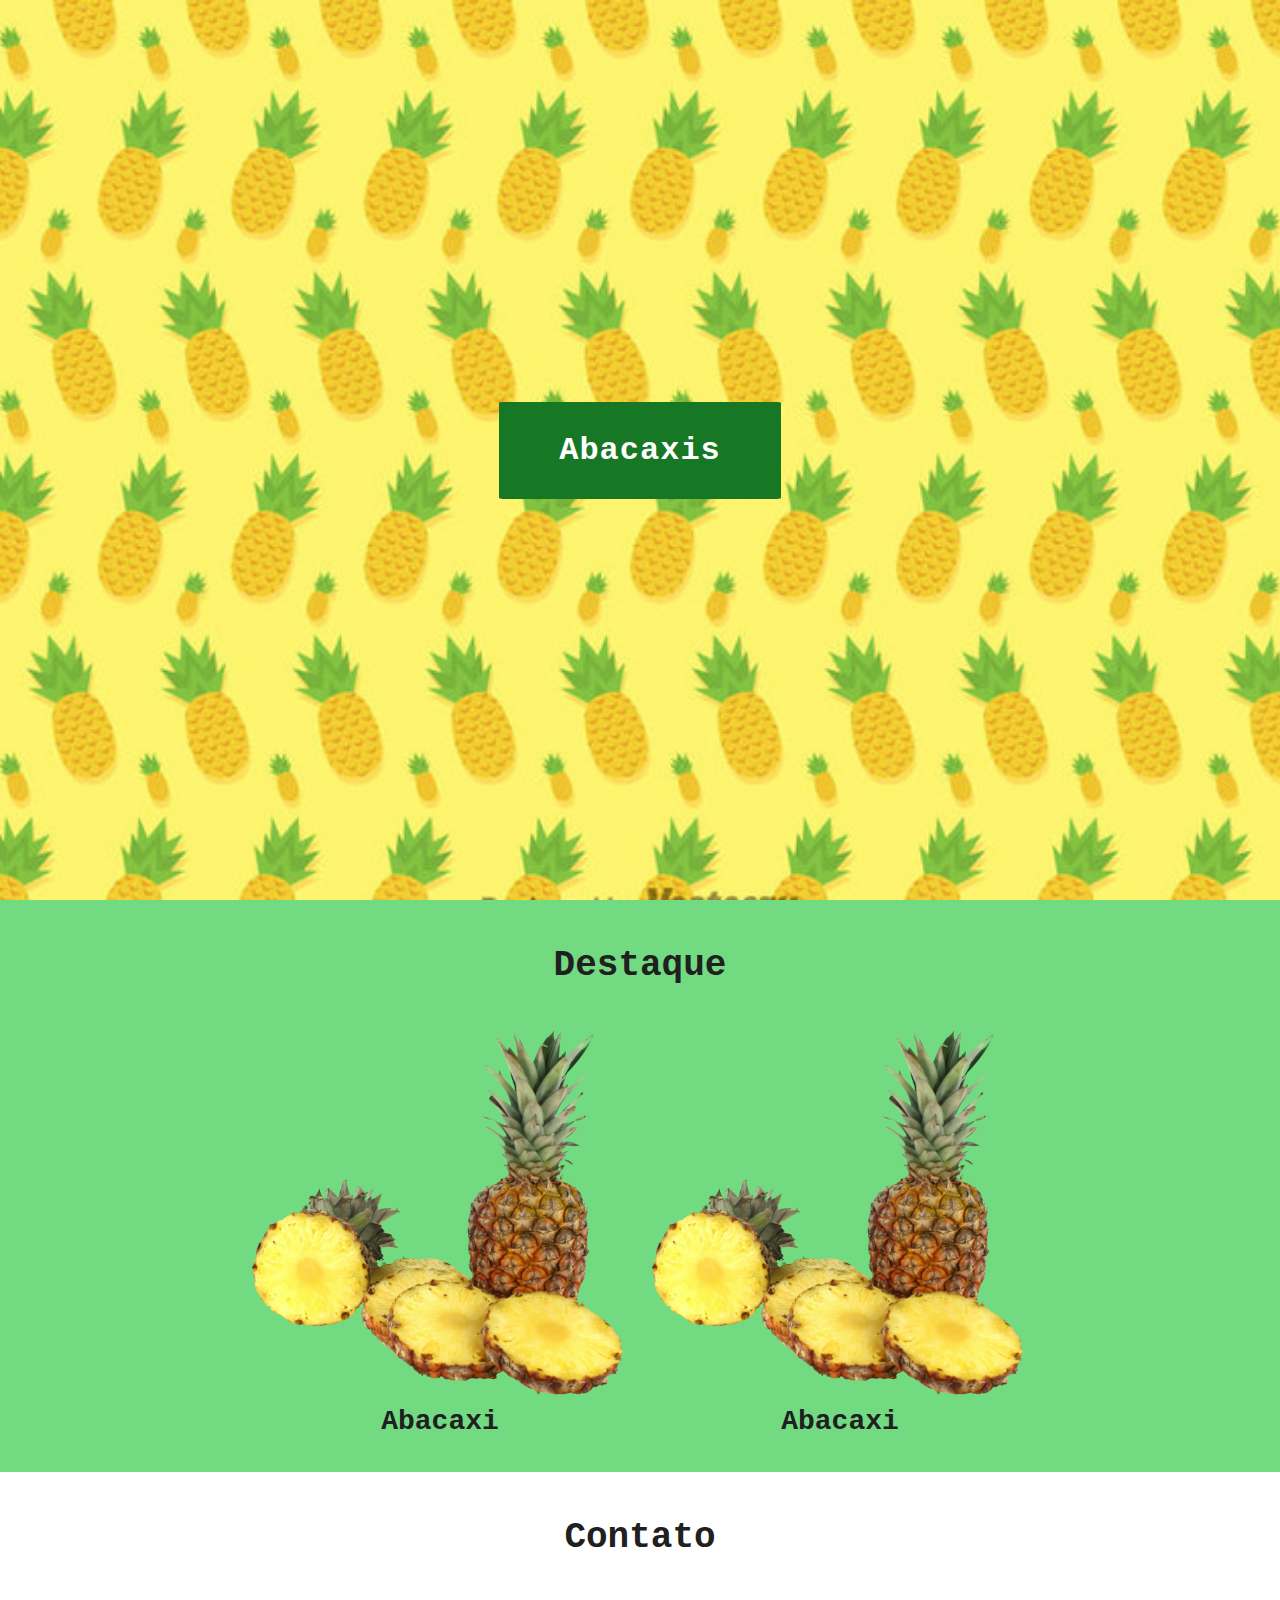
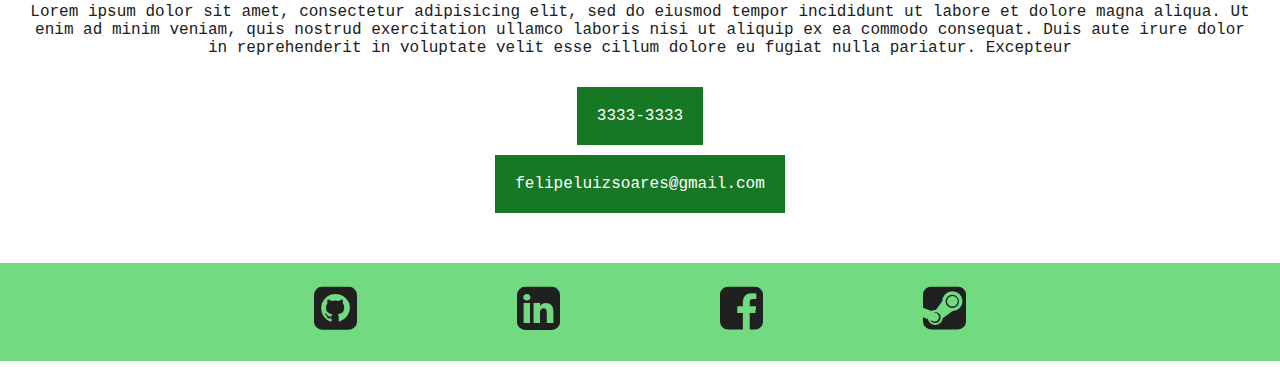
<file: index.html>
<!DOCTYPE html>
<html>
    <head>
      <meta charset="utf-8">
      <title> Abacaxis </title>
      <link href="https://maxcdn.bootstrapcdn.com/font-awesome/4.6.3/css/font-awesome.min.css" rel="stylesheet" integrity="sha384-T8Gy5hrqNKT+hzMclPo118YTQO6cYprQmhrYwIiQ/3axmI1hQomh7Ud2hPOy8SP1" crossorigin="anonymous" >
      <link rel="stylesheet" href="font-awesome/css/font-awesome.min.css">
      <meta name="viewport" content="initial-scale=1, maximum-scale=1, width=device-width"/>
      <link rel="stylesheet" href="css/style.css">
    </head>
    <body>
      <header class="header">
          <h1>Abacaxis</h1>
      </header>
      <section class="featured">
        <h2>Destaque</h2>
        <ul>
          <li>
            <img src="assets/abacaxi1.png" alt="Abacaxi" >
            <h3>Abacaxi</h3>
          </li>
          <li>
            <img src="assets/abacaxi1.png" alt="Abacaxi" >
            <h3>Abacaxi</h3>
          </li>
        </ul>
      </section>
      <section class="contact">
        <h2>Contato</h2>
        <p>
          Lorem ipsum dolor sit amet, consectetur adipisicing elit, sed do eiusmod tempor incididunt ut labore et dolore magna aliqua. Ut enim ad minim veniam, quis nostrud exercitation ullamco laboris nisi ut aliquip ex ea commodo consequat. Duis aute irure dolor in reprehenderit in voluptate velit esse cillum dolore eu fugiat nulla pariatur. Excepteur
        </p>
        <ul>
          <li>
            <a href="tel:+551533333333">3333-3333</a>
          </li>
          <li>
            <a href="mailto:felipeluizsoares@gmail.com">felipeluizsoares@gmail.com</a>
          </li>
        </ul>
      </section>
      <footer class="footer">
        <ul>
          <li>
            <a href="https://github.com/felipesoares6" target="_blank">
              <span class="fa fa-github-square"></span>
            </a>
          </li>
          <li>
            <a href="https://www.linkedin.com/in/felipe-luiz-soares-0a6403122" target="_blank">
              <span class="fa fa-linkedin-square"></span>
            </a>
          </li>
          <li>
            <a href="https://www.facebook.com/felipeluizsoares6" target="_blank">
              <span class="fa fa-facebook-square"></span>
            </a>
          </li>
          <li>
            <a href="http://steamcommunity.com/profiles/76561198028295202/" target="_blank">
              <span class="fa fa-steam-square"></span>
            </a>
          </li>
        </ul>
      </footer>
    </body>
</html>
</file>
<file: css/style.css>
/* reset */

* {
  margin: 0;
  padding: 0;
}

ul,
ol {
  list-style: none;
}

a {
  text-decoration: none;
}

img {
  max-height: 100%;
}

html {
  font-family: monospace, sans-serif, serif;
}

h2 {
  padding: 25px 0;
}

@media (min-width:768px) {
  h2 {
    font-size: 36px;
  }
}

/* header */

.header {
  min-height: 100vh;
  display: flex;
  flex-flow: column;
  text-align: center;
  background-image: url('../assets/abacaxis.jpg');
  background-position: center;
  background-attachment: fixed;
  background-size: cover;
}

.header h1 {
  color: #fff;
  margin: auto;
  padding: 30px 60px;
  background-color: #167725;
  border-radius: 1.5%;
  letter-spacing: 1px;
}

/* featured */

.featured {
  display: flex;
  flex-direction: column;
  text-align: center;
  padding: 20px;
  color: #202020;
  background-color: #72db82;
}

.featured img {
  width: 200px;
}

.featured ul {
  margin: auto;
  display: flex;
  flex-flow: column;
}

.featured li {
  margin: 15px auto;
}

@media (min-width:768px) {
  .featured img {
    width: 400px;
  }

  .featured h3 {
    font-size: 28px;
  }
}

@media (min-width:1024px) {
  .featured ul {
    flex-flow: row;
  }
}

/* contact */

.contact {
  text-align: center;
  color: #202020;
  background-color: #fff;
  padding: 20px;
}

.contact p {
  margin-top: 20px;
  margin-bottom: 20px;
  padding: 0 10px;
}

.contact li {
  margin: 50px 0;
}

.contact a {
  padding: 20px;
  color: #fff;
  background-color: #167725;
}

/* footer */

.footer {
  min-height: 100vh;
  display: flex;
  text-align: center;
  background-color: #72db82;
}

.footer ul {
  margin: auto;
  display: flex;
  flex-flow: column;
  font-size: 50px;
}

.footer li {
  margin: 20px 0;
}

.footer a {
  color: #202020;
  transition: color .2s ease;
}

.footer a:hover {
  color: #121212;
}

@media (min-width: 768px) {
  .footer li {
    margin: 60px 0;
  }
}

@media (min-width: 1024px) {
  .footer ul {
    flex-flow: row;
  }

  .footer li {
    margin: 20px 80px;
  }

  .footer {
    min-height: 10vh;
  }
}
</file>
